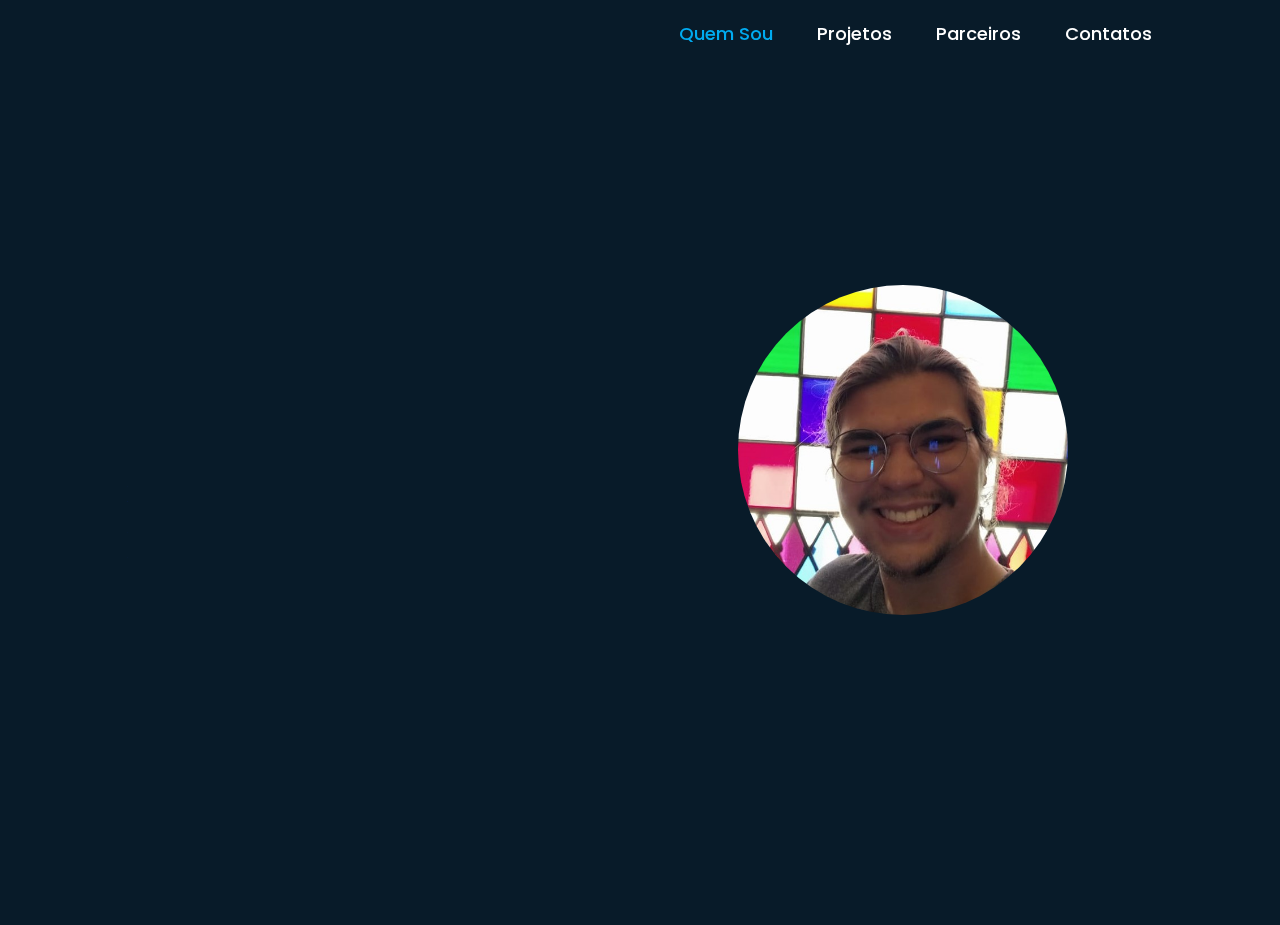
<file: index.html>
<!DOCTYPE html>
<html lang="en">
  <head>
    <meta charset="UTF-8" />
    <meta name="viewport" content="width=device-width, initial-scale=1.0" />
    <title>Portfólio BrunoL.</title>
    <link rel="stylesheet" href="style.css" />
    <link
      href="https://unpkg.com/boxicons@2.1.4/css/boxicons.min.css"
      rel="stylesheet"
    />
  </head>
  <body>
    <header class="header">
      <a href="#" class="logo">BrunoL.</a>

      <nav class="navbar">
        <a href="#home" class="active">Quem Sou</a>
        <a href="project.html">Projetos</a>
        <a href="client.html">Parceiros</a>
        <a href="contact.html">Contatos</a>
      </nav>
    </header>

    <section class="home" id="sobre">
      <div class="home-content">
        <h1>Olá, Eu sou Bruno Lima</h1>
        <h3>Desenvolvedor</h3>
        <p>
          Estudante de Engenharia de Computação, com formação técnica em
          Automação Industrial e experiência em programação em Java e WordPress,
          além de básico em JavaScript React, Html, linguagem C, CSS e
          desenvolvimento Front-End. Realizo atividades extracurriculares na
          empresa júnior Commit jr e no projeto de extensão PETIT.
        </p>
        <div class="btn-box">
          <a href="contact.html">Fale Comigo</a>
        </div>
      </div>
      <div class="home-img">
        <div class="circle">
          <div class="image">
              <img src="bruno.jpeg" alt="" />
            </div>
          </div>
        </div>
      </div>
      <div class="home-sci">
        <a
          href="https://www.facebook.com/bruno.oliveirapaesdelima/"
          target="_blank"
          ><i class="bx bxl-facebook-square"></i
        ></a>
        <a href="https://www.instagram.com/brunoop_lima/" target="_blank"
          ><i class="bx bxl-instagram"></i
        ></a>
        <a href="https://www.linkedin.com/in/brunoplima/" target="_blank"
          ><i class="bx bxl-linkedin"></i
        ></a>
        <a href="https://github.com/Brunooplima" target="_blank"
          ><i class="bx bxl-github"></i
        ></a>
      </div>
    </section>

    <footer>
      <p>Bruno Lima &copy; 2023</p>
    </footer>
  </body>
</html>
</file>
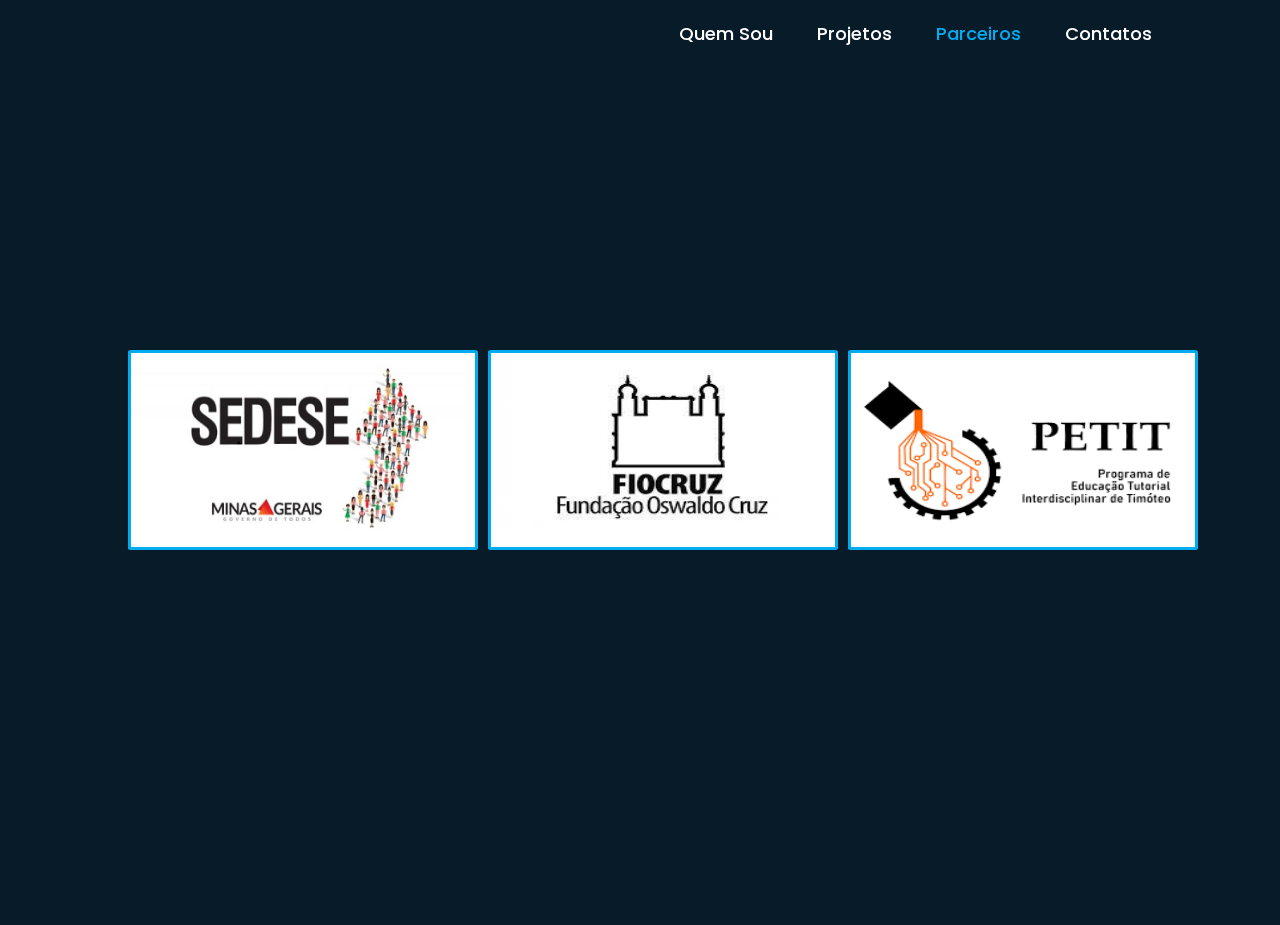
<file: client.html>
<!DOCTYPE html>
<html lang="en">
  <head>
    <meta charset="UTF-8" />
    <meta name="viewport" content="width=device-width, initial-scale=1.0" />
    <title>Parceiros</title>
    <link rel="stylesheet" href="style.css" />
    <link
      href="https://unpkg.com/boxicons@2.1.4/css/boxicons.min.css"
      rel="stylesheet"
    />
  </head>
  <body>
    <header class="header">
      <a href="#" class="logo">BrunoL.</a>

      <nav class="navbar">
        <a href="index.html">Quem Sou</a>
        <a href="project.html">Projetos</a>
        <a href="#client" class="active">Parceiros</a>
        <a href="contact.html">Contatos</a>
      </nav>
    </header>

    <section class="home" id="clientes">
      <div class="home-content">
        <div class="row">
          <div class="card1">
            <img
              class="images"
              src="logo_sedese.jpg"
              width="350px"
              height="200px"
            />
          </div>

          <div class="card2">
            <img
              class="images"
              src="fiocruz.jpg"
              width="350px"
              height="200px"
            />
          </div>

          <div class="card3">
            <img class="images" src="petit.png" width="350px" height="200px" />
          </div>
        </div>
      </div>
    </section>

    <footer>
      <p>Bruno Lima &copy; 2023</p>
    </footer>
  </body>
</html>
</file>
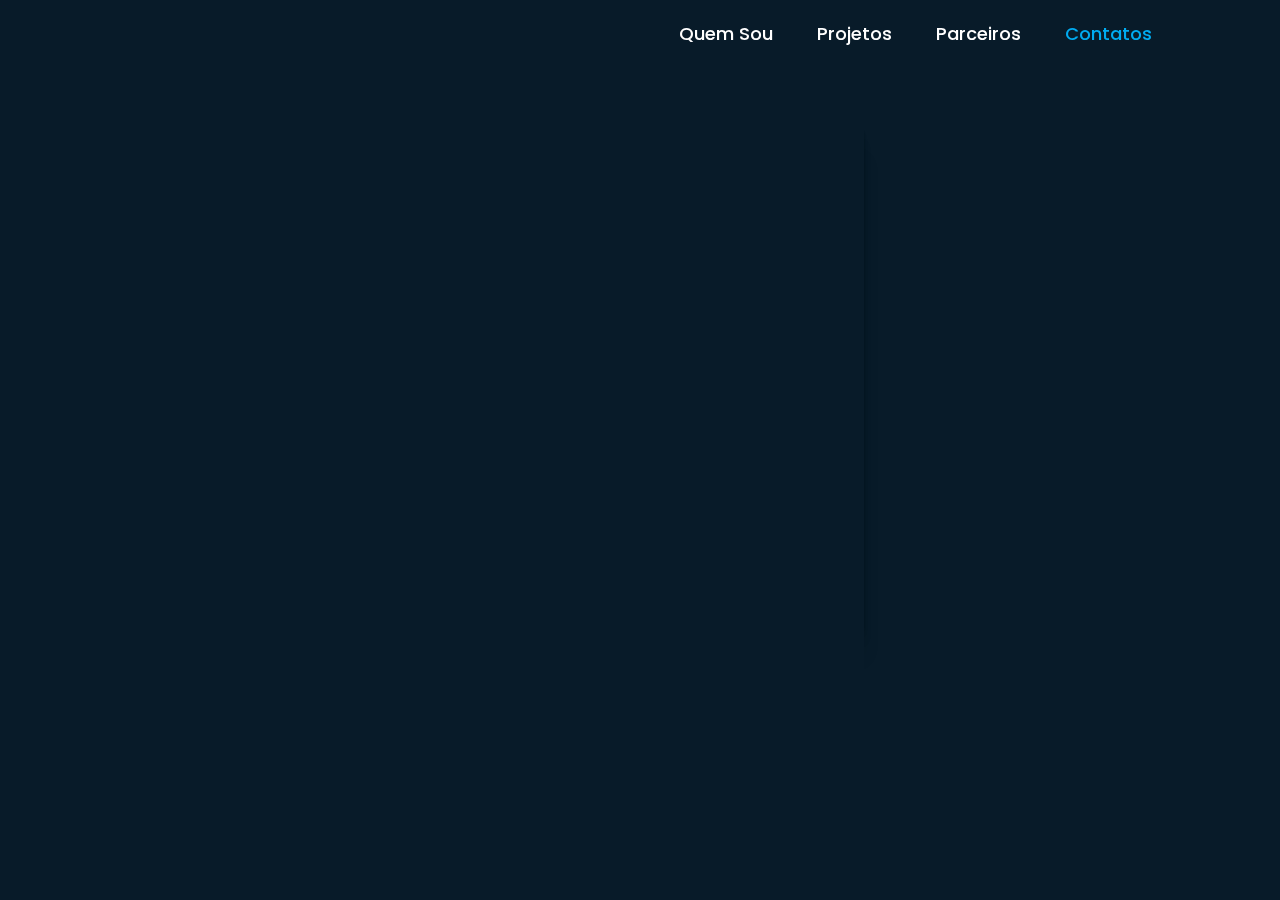
<file: contact.html>
<!DOCTYPE html>
<html lang="en">
  <head>
    <meta charset="UTF-8" />
    <meta name="viewport" content="width=device-width, initial-scale=1.0" />
    <title>Contatos</title>
    <link rel="stylesheet" href="style.css" />
    <link
      href="https://unpkg.com/boxicons@2.1.4/css/boxicons.min.css"
      rel="stylesheet"
    />
  </head>
  <body>
    <header class="header">
      <a href="#" class="logo">BrunoL.</a>

      <nav class="navbar">
        <a href="index.html">Quem Sou</a>
        <a href="project.html">Projetos</a>
        <a href="client.html">Parceiros</a>
        <a href="#contato" class="active">Contatos</a>
      </nav>
    </header>

    <section class="contact" id="contato">
      <div class="contato-forms">
        <div class="borda">
          <h1>Contato</h1>
          <form
            class="formulario"
            action="https://api.staticforms.xyz/submit"
            method="post"
          >
            <label>Nome</label>
            <input
              type="text"
              name="name"
              placeholder="Digite o seu nome"
              autocomplete="off"
            />
            <label>Email</label>
            <input
              type="email"
              name="email"
              placeholder="Digite o seu email"
              autocomplete="off"
            />
            <label>Mensagem</label>
            <textarea
              name="email"
              cols="30"
              rows="10"
              placeholder="Digite sua mensagem"
            ></textarea>
            <div class="marg">
              <button type="submit">Enviar</button>
            </div>

            <input
              type="hidden"
              name="accessKey"
              value="4a1ac3b4-9b06-4e76-9c87-c065e25b227e"
            />
            <input
              type="hidden"
              name="redirectTo"
              value="http://127.0.0.1:5500/contact.html"
            />
          </form>
        </div>
      </div>
    </section>

    <footer>
      <p>Bruno Lima &copy; 2023</p>
    </footer>
  </body>
</html>
</file>
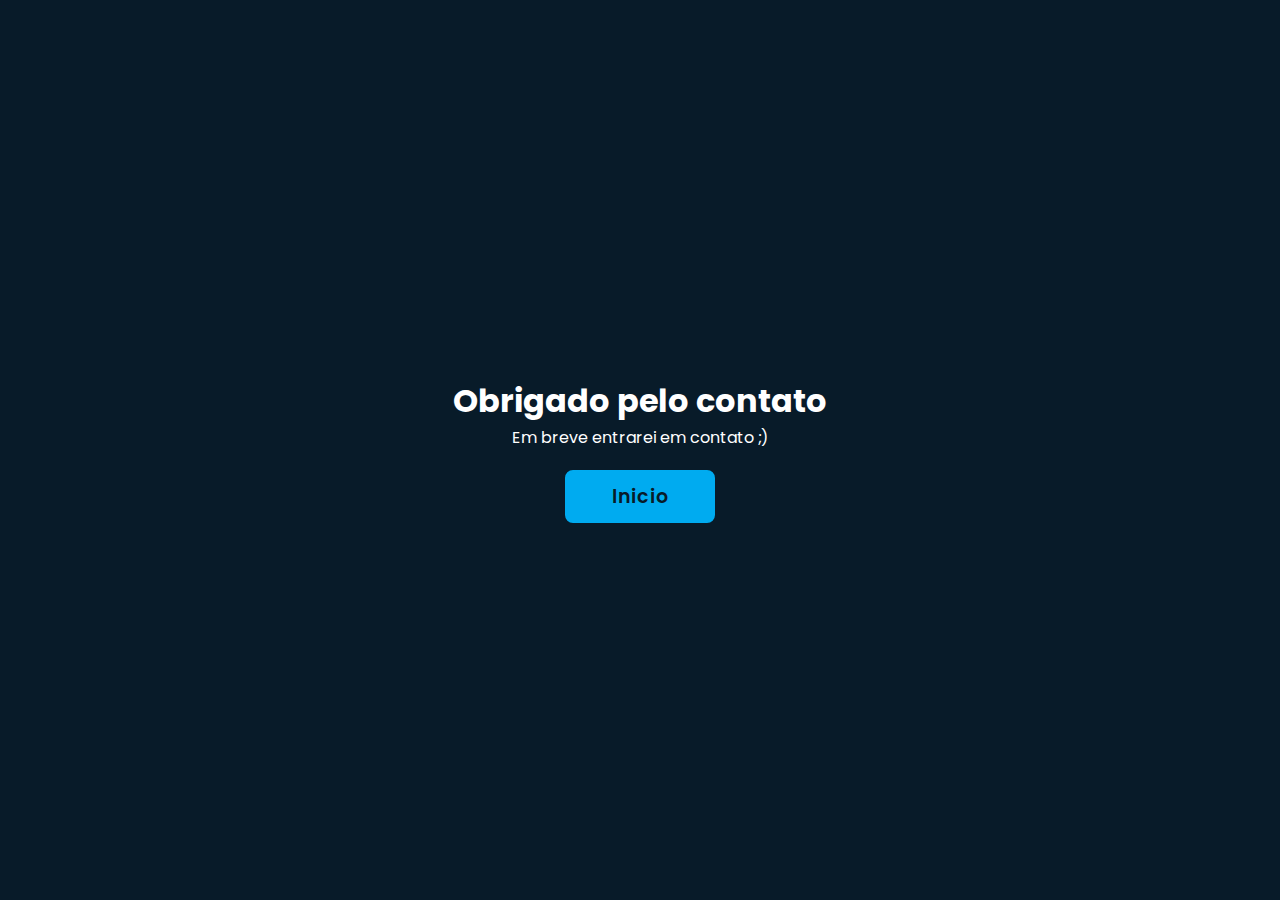
<file: obrigado.html>
<!DOCTYPE html>
<html lang="en">
  <head>
    <meta charset="UTF-8" />
    <meta name="viewport" content="width=device-width, initial-scale=1.0" />
    <title>Obrigado</title>
    <link rel="stylesheet" href="style.css" />
  </head>
  <body class="main">
    <h1 class="text">Obrigado pelo contato</h1>
    <p class="paragrafo">Em breve entrarei em contato ;)</p>
    <div class="btn-box">
      <a href="index.html" class="btn"> Inicio</a>
    </div>
  </body>
</html>
</file>
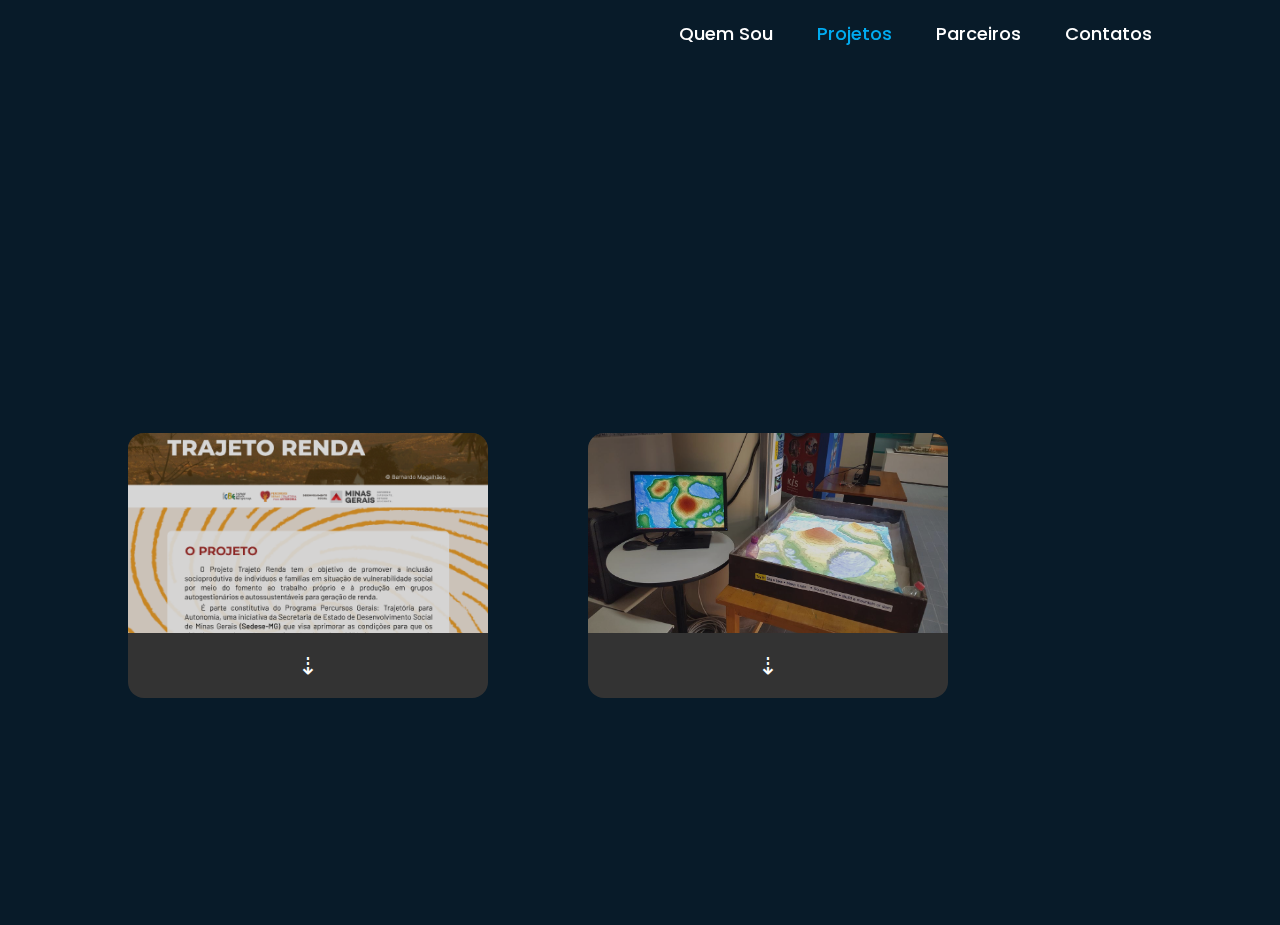
<file: project.html>
<!DOCTYPE html>
<html lang="en">
  <head>
    <meta charset="UTF-8" />
    <meta name="viewport" content="width=device-width, initial-scale=1.0" />
    <title>Projetos</title>
    <link rel="stylesheet" href="style.css" />
    <link
      href="https://unpkg.com/boxicons@2.1.4/css/boxicons.min.css"
      rel="stylesheet"
    />
  </head>
  <body>
    <header class="header">
      <a href="#" class="logo">BrunoL.</a>

      <nav class="navbar">
        <a href="index.html">Quem Sou</a>
        <a href="#projects" class="active">Projetos</a>
        <a href="client.html">Parceiros</a>
        <a href="contact.html">Contatos</a>
      </nav>
    </header>

    <section class="home" id="projetos">
      <div class="cards">
        <div class="card">
          <div class="img1">
            <span>Projeto Renda</span>
          </div>

          <div class="content">
            <span class="title">Site para a SEDESE</span>
            <p class="desc">
              Ajuda na construção do site Projeto Trajeto Renda em Wordpress na
              empresa júnior, na qual teve como iniciativa pela Secretaria de
              Estado de Desenvolvimento Social de Minas Gerais que tem como
              finalidade promover a inclusão socioprodutiva de indivíduos e
              famílias em situação de vulnerabilidade social por meio do fomento
              ao trabalho próprio.
            </p>
          </div>
          <div class="arrow">
            <span>&#8673;</span>
          </div>
        </div>
        <div class="card">
          <div class="img2">
            <span>Sandbox</span>
          </div>

          <div class="content">
            <span class="title">Projeto Realida Aumentada</span>
            <p class="desc">
              Projeto realizado durante o projeto de extensão que tem como foco
              utilizar materiais baratos para a construção de um Sandbox AR, em
              que usa uma caixa de de areia, combinada com Realidade Aumentada
              para criar um ambiente 3D dinâmico e interativo para simular
              modificações na paisagem, projetando curvas de nível em uma
              superfície.
            </p>
          </div>

          <div class="arrow">
            <span>&#8673;</span>
          </div>
        </div>
      </div>
    </section>

    <footer>
      <p>Bruno Lima &copy; 2023</p>
    </footer>
  </body>
</html>
</file>
<file: style.css>
@import url("https://fonts.googleapis.com/css2?family=Poppins:wght@300;400;500;600;700;800;900&display=swap");

/*--------------Página Inicial--------------*/

* {
  margin: 0;
  padding: 0;
  box-sizing: border-box;
  font-family: "Poppins", sans-serif;
}

body {
  background: #081b29;
  color: #ffffff;
}

.header {
  position: fixed;
  top: 0;
  left: 0;
  width: 100%;
  padding: 20px 10%;
  background: transparent;
  display: flex;
  justify-content: space-between;
  align-items: center;
  z-index: 100;
}

.logo {
  position: relative;
  font-size: 25 px;
  color: #ffffff;
  text-decoration: none;
  font-weight: 600;
}

.logo::before {
  content: " ";
  position: absolute;
  top: 0;
  right: 0;
  width: 100%;
  height: 100%;
  background: #081b29;
  animation: showRight 1s ease forwards;
  animation-delay: 0.4s;
}

.navbar a {
  font-size: 18px;
  color: #ffffff;
  text-decoration: none;
  font-weight: 500;
  margin-left: 40px;
  transition: 0.3s;
}

.navbar a:hover,
.navbar a.active {
  color: #00abf0;
}

.home {
  height: 100vh;
  background-size: cover;
  background-position: center;
  display: flex;
  align-items: center;
  padding: 70px 10%;
}

.home-content {
  max-width: 600px;
}

.home-content h1 {
  position: relative;
  font-size: 56px;
  font-weight: 700;
  line-height: 1.2;
}

.home-content h1::before {
  content: " ";
  position: absolute;
  top: 0;
  right: 0;
  width: 100%;
  height: 100%;
  background: #081b29;
  animation: showRight 1s ease forwards;
  animation-delay: 1s;
}

.home-content h3 {
  position: relative;
  font-size: 32px;
  font-weight: 700;
  color: #00abf0;
}

.home-content h3::before {
  content: " ";
  position: absolute;
  top: 0;
  right: 0;
  width: 100%;
  height: 100%;
  background: #081b29;
  animation: showRight 1s ease forwards;
  animation-delay: 1.4s;
}

.home-content p {
  position: relative;
  font-size: 16px;
  margin: 20px 0 40px;
}

.home-content p::before {
  content: " ";
  position: absolute;
  top: 0;
  right: 0;
  width: 100%;
  height: 100%;
  background: #081b29;
  animation: showRight 1s ease forwards;
  animation-delay: 1.7s;
}

.home-content .btn-box {
  position: relative;
  display: flex;
  width: 345px;
  height: 50px;
}

.home-content .btn-box::before {
  content: " ";
  position: absolute;
  top: 0;
  right: 0;
  width: 100%;
  height: 100%;
  background: #081b29;
  animation: showRight 1s ease forwards;
  animation-delay: 1.9s;
  z-index: 2;
}

.btn-box a {
  position: relative;
  display: inline-flex;
  justify-content: center;
  align-items: center;
  width: 150px;
  height: 100%;
  background: #00abf0;
  border: 2px solid #00abf0;
  border-radius: 8px;
  font-size: 19px;
  color: #081b29;
  text-decoration: none;
  font-weight: 600;
  letter-spacing: 1px;
  z-index: 1;
  overflow: hidden;
  transition: 0.5s;
}

.btn-box a::before {
  content: " ";
  position: absolute;
  top: 0;
  left: 0;
  width: 0;
  height: 100%;
  background: #081b29;
  z-index: -1;
  transition: 0.5s;
}

.btn-box a:hover::before {
  width: 100%;
}

.btn-box a:hover {
  color: #00abf0;
}

.home-sci {
  position: absolute;
  bottom: 40px;
  width: 170px;
  display: flex;
  justify-content: space-between;
}

.home-sci::before {
  content: " ";
  position: absolute;
  top: 0;
  right: 0;
  width: 100%;
  height: 100%;
  background: #081b29;
  animation: showRight 1s ease forwards;
  animation-delay: 2.4s;
  z-index: 2;
}

.home-sci a {
  position: relative;
  display: inline-flex;
  width: 40px;
  height: 40px;
  background: transparent;
  border: 2px solid #00abf0;
  border-radius: 50%;
  font-size: 20px;
  color: #00abf0;
  text-decoration: none;
  justify-content: center;
  align-items: center;
  z-index: 1;
  overflow: hidden;
}

.home-sci a:hover {
  color: #081b29;
}

.home-sci a::before {
  content: " ";
  position: absolute;
  top: 0;
  left: 0;
  width: 0;
  height: 100%;
  background: #00abf0;
  z-index: -1;
  transition: 0.5s;
}

.home-sci a:hover::before {
  width: 100%;
}

.home-img {
  width: 350px;
  height: 350px;
  background: #081b29;
}

.home-img .circle {
  position: relative;
  width: 100%;
  height: 100%;
  border-radius: 50%;
  background: linear-gradient(#00abf0, #ca0789);
  display: flex;
  justify-content: center;
  align-items: center;
}

.home-img .circle::after {
  content: "";
  position: absolute;
  width: 325px;
  height: 325px;
  background: #081b29;
  border-radius: 50%;
}

.home-img .circle::before {
  content: " ";
  position: absolute;
  top: 0;
  right: 0;
  width: 100%;
  height: 100%;
  background: #081b29;
  animation: showRight 2s ease forwards;
  animation-delay: 1s;
}

.circle span {
  position: absolute;
  width: 100%;
  height: 100%;
  border-radius: 50%;
}

.circle .image {
  position: relative;
  width: 330px;
  height: 330px;
  border-radius: 50%;
  z-index: 1;
  overflow: hidden;
}

.image img {
  position: absolute;
  top: 0;
  left: 40%;
  transform: translateX(-40%);
  max-width: 400px;
  object-fit: cover;
  position: relative;
}

.teste {
  position: relative;
}

.teste ::before {
  content: " ";
  position: absolute;
  top: 0;
  right: 0;
  width: 100%;
  height: 100%;
  background: #081b29;
  animation: showRight 2s ease forwards;
  animation-delay: 1s;
}

/*Chaves de animação*/
@keyframes showRight {
  100% {
    width: 0;
  }
}

@keyframes manipActiveHover {
  100% {
    pointer-events: auto;
  }
}

footer {
  display: flex;
  align-items: center;
  justify-content: center;
  position: relative;
}

footer::before {
  content: " ";
  position: absolute;
  top: 0;
  right: 0;
  width: 100%;
  height: 100%;
  background: #081b29;
  animation: showRight 2s ease forwards;
  animation-delay: 1s;
}

/*--------------Página de Projetos--------------*/

.cards {
  display: flex;
  align-items: center;
  justify-content: center;
  position: relative;
}

.card {
  margin-top: 25%;
  border-radius: 16px;
  cursor: pointer;
  width: 360px;
  display: flex;
  flex-direction: column;
  align-items: center;
  justify-content: center;
  position: relative;
  overflow: hidden;
  background-image: linear-gradient(#333, #333);
  transition: all 0.5s;
  margin-right: 100px;
}

.card:hover {
  background-image: linear-gradient(#00abf0, #ca0789);
  margin-bottom: 130px;
}

.card .img1 {
  width: 360px;
  display: flex;
  justify-content: center;
  align-items: center;
  height: 200px;
  background-image: url("siteICBE.png");
  background-size: cover;
  background-position: center;
  transition: all 0.5s;
  z-index: 2;
  position: relative;
  opacity: 0.8;
}

.card .img1 span {
  text-transform: uppercase;
  font-size: 24px;
  font-weight: 100;
  font-style: italic;
  transition: all 0.5s;
  color: transparent;
}

.card:hover .img1 {
  width: 430px;
  opacity: 1;
}

.card:hover .img1 span {
  color: #081b29;
  font-size: 28px;
}

.card .img2 {
  width: 360px;
  display: flex;
  justify-content: center;
  align-items: center;
  height: 200px;
  background-image: url("sandbox.jpg");
  background-size: cover;
  background-position: center;
  transition: all 0.5s;
  z-index: 2;
  position: relative;
  opacity: 0.8;
}

.card .img2 span {
  text-transform: uppercase;
  font-size: 24px;
  font-weight: 100;
  font-style: italic;
  transition: all 0.5s;
  color: transparent;
}

.card:hover .img2 {
  width: 430px;
  opacity: 1;
}

.card:hover .img2 span {
  color: #081b29;
  font-size: 28px;
}

.card .content {
  padding: 0px 20px;
  height: 0;
  opacity: 0;
  transition: all 0.5s;
  position: relative;
  box-sizing: border-box;
  overflow: hidden;
  transform: translateY(30px);
}

.card:hover .content {
  height: 260px;
  padding: 20px;
  opacity: 1;
  transform: translateY(0);
}

.card .content p {
  margin: 0;
}

.card .content .title {
  font-size: 20px;
  font-weight: 600;
}

.card .content .desc {
  font-size: 14px;
  font-weight: 100;
  opacity: 0.8;
  margin-top: 8px;
}

.card .arrow {
  padding: 15px;
  transform: rotate(-180deg);
  transition: all 0.5s;
}

.card:hover .arrow {
  transform: rotate(0);
}

.card .arrow span {
  font-size: 24px;
}

/*--------------Pagina contatos--------------*/

.contato-forms {
  position: relative;
  display: flex;
  align-items: center;
  justify-content: center;
  flex-direction: column;
  margin: 10%;
}

/*
.contato-forms::before {
  content: " ";
  position: absolute;
  right: 0;
  width: 100%;
  height: 100%;
  background: #081b29;
  animation: showRight 1s ease forwards;
  animation-delay: 2.5s;
  z-index: 4;
}
*/

.formulario {
  display: flex;
  align-items: center;
  justify-content: center;
  flex-direction: column;
}

.borda {
  position: relative;

  display: flex;
  align-items: center;
  justify-content: center;
  flex-direction: column;
  padding: 20px 45px;

  box-shadow: rgba(0, 0, 0, 0.09) 0px 2px 1px, rgba(0, 0, 0, 0.09) 0px 4px 2px,
    rgba(0, 0, 0, 0.09) 0px 8px 4px, rgba(0, 0, 0, 0.09) 0px 16px 8px,
    rgba(0, 0, 0, 0.09) 0px 32px 16px;
}

.borda::before {
  content: " ";
  position: absolute;
  right: 0;
  width: 110%;
  height: 120%;
  background: #081b29;
  animation: showRight 1s ease forwards;
  animation-delay: 2s;
  z-index: 4;
}

section form {
  display: flex;
  flex-direction: column;
  width: 100%;
}

form label {
  margin-bottom: 4px;
}

form button {
  position: relative;
  display: inline-flex;
  justify-content: center;
  align-items: center;
  width: 150px;
  height: 100%;
  background: #00abf0;
  border: 2px solid #00abf0;
  border-radius: 8px;
  font-size: 19px;
  color: #081b29;
  text-decoration: none;
  font-weight: 600;
  letter-spacing: 1px;
  z-index: 1;
  overflow: hidden;
  transition: 0.5s;
}

form button::before {
  content: " ";
  position: absolute;
  top: 0;
  left: 0;
  width: 0;
  height: 100%;
  background: #081b29;
  z-index: -1;
  transition: 0.5s;
}

form button:hover::before {
  width: 100%;
}

form button:hover {
  color: #00abf0;
}

.marg {
  margin-top: 20px;
  padding: 10px;
}

/*--------------Página de Parceiros--------------*/
.row {
  display: flex;
  justify-content: space-between;
  align-items: center;
}

.images {
  position: relative;
  border: solid #00abf0;
  border-radius: 1%;
  background: transparent;
  display: flex;
  align-items: center;
  z-index: 100;
  margin-right: 10px;
}

/*--------------Página Obrigado (só aparece quando enviar o email no contatos)--------------*/

.main {
  display: flex;
  align-items: center;
  justify-content: center;
  min-height: 100vh;
  background: #081b29;
  flex-direction: column;
}

.btn {
  margin-top: 20px;
  padding: 10px;
}
</file>
